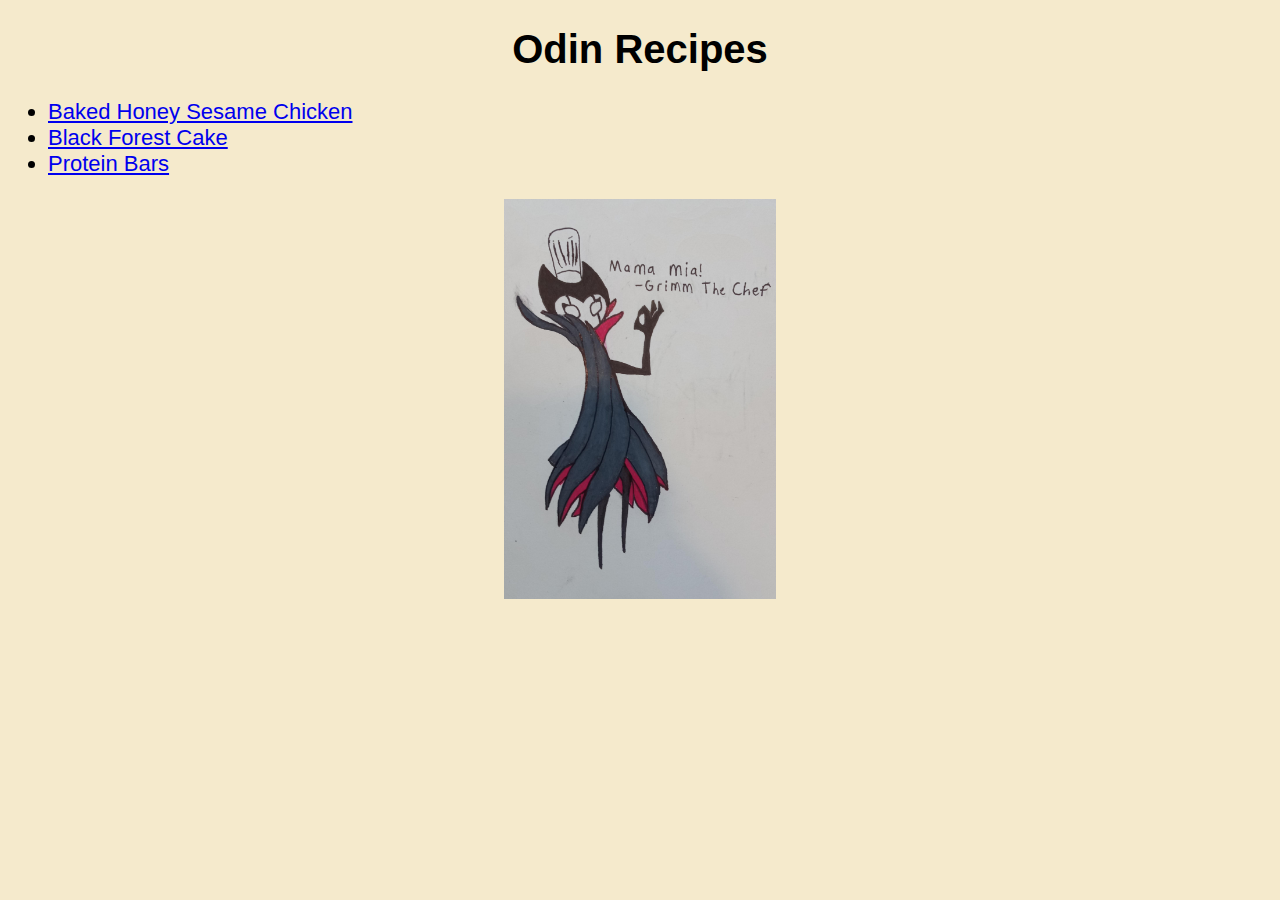
<file: index.html>
<!DOCTYPE html>
<html lang="en">
    <head>
        <meta charset="UTF-8">
        <title>Redluma's Recipes!</title>
        <link rel="stylesheet" href="css/style.css">
    </head>
    <body>
        <h1 class="title">Odin Recipes</h1>
        <ul>
            <li><a href="recipes/baked-honey-sesame-chicken.html">Baked Honey Sesame Chicken</a></li>
            <li><a href="recipes/black-forest-cake.html">Black Forest Cake</a></li>
            <li><a href="recipes/protein-bars.html">Protein Bars</a></li>
        </ul>
        <img class="food-picture center-img" src="img/chef-grimm.jpg" alt="A handsome chef">
    </body>
</html>
</file>
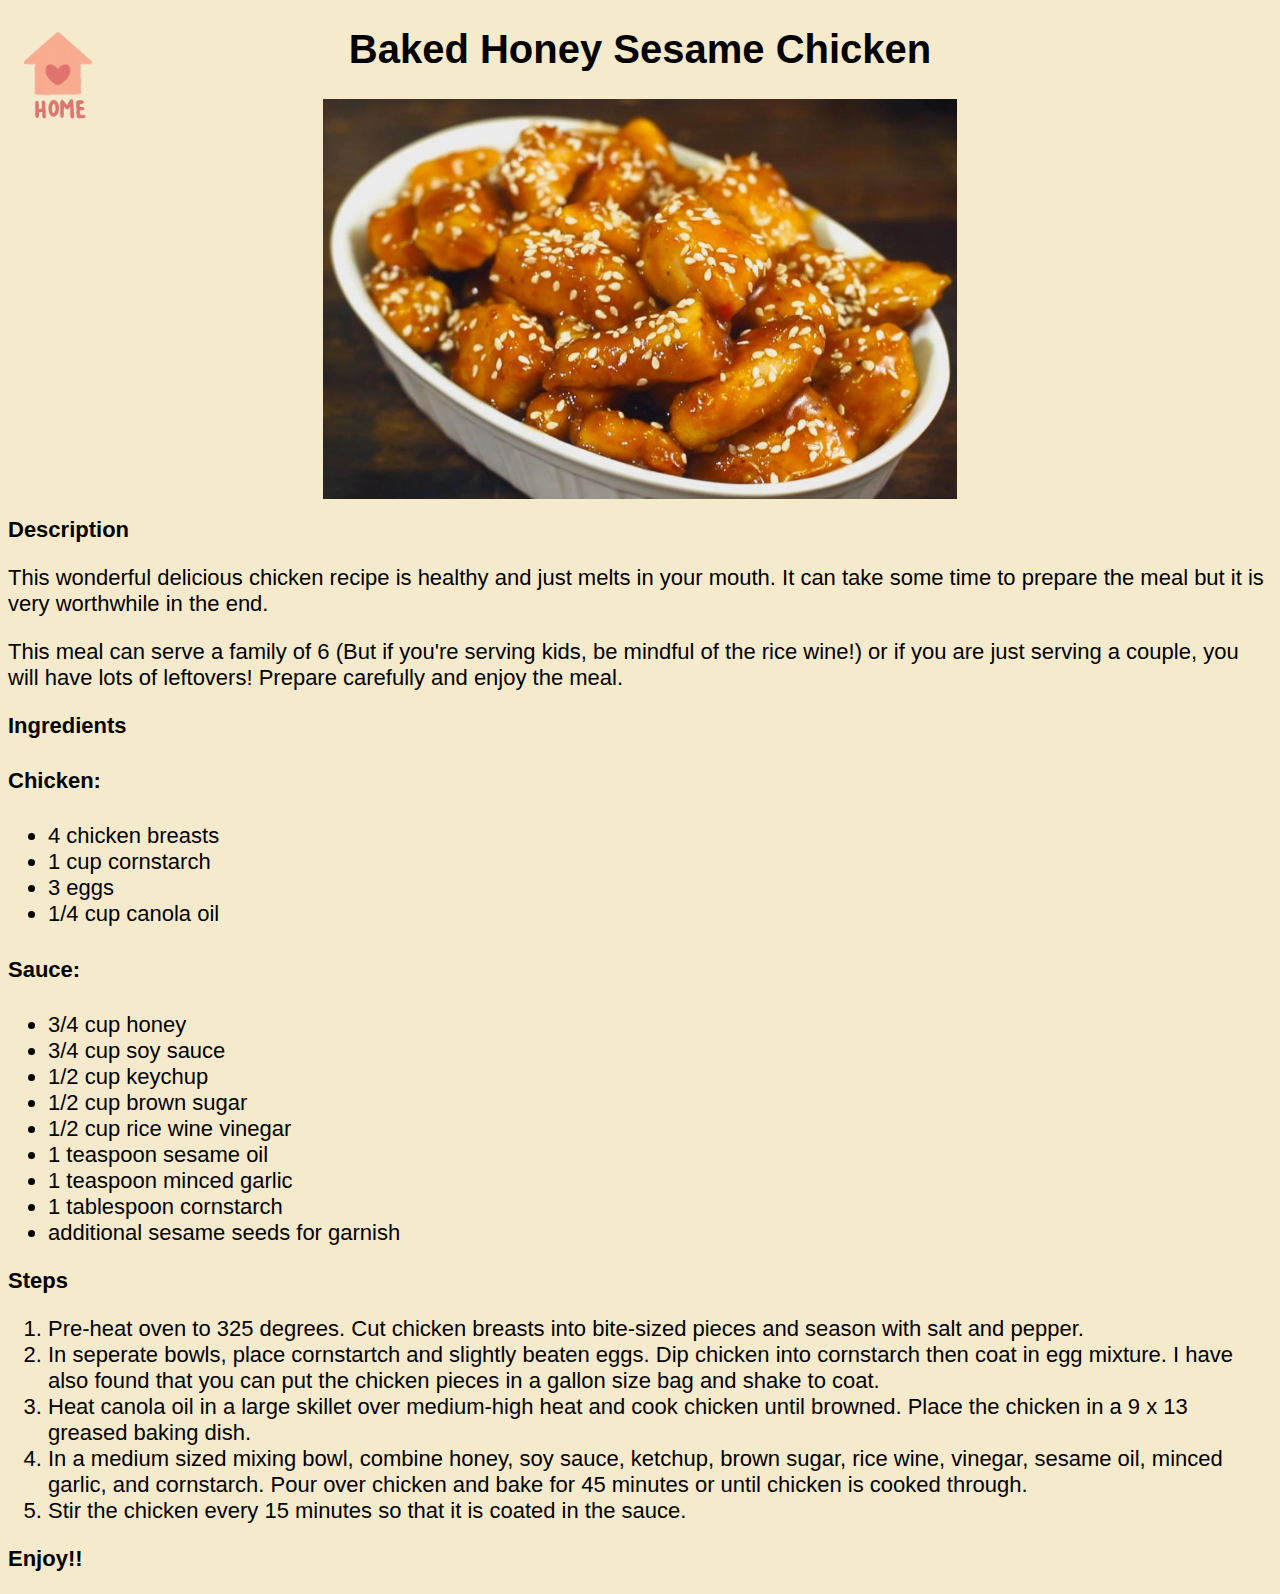
<file: recipes/baked-honey-sesame-chicken.html>
<!DOCTYPE html>
<html lang="en">
    <head>
        <meta charset="UTF-8">
        <title>Baked Honey Sesame Chicken</title>
        <link rel="stylesheet" href="../css/style.css">
    </head>
    <body>
        <a href="../index.html">
            <img class="home-button" src="../img/home-button.gif" alt="home button">
        </a>
        <h1 class="title">Baked Honey Sesame Chicken</h1>
        <img class="food-picture center-img" src="../img/baked-honey-sesame-chicken.jpeg" alt="Chicken">
        <h2>Description</h2>
        <p>This wonderful delicious chicken recipe is healthy and just melts in your mouth. It can take some time to prepare the meal but it is very worthwhile in the end.</p>
        <p>This meal can serve a family of 6 (But if you're serving kids, be mindful of the rice wine!) or if you are just serving a couple, you will have lots of leftovers! Prepare carefully and enjoy the meal.</p>
        <h2>Ingredients</h2>
        <h4>Chicken:</h4>
        <ul>
            <li>4 chicken breasts</li>
            <li>1 cup cornstarch</li>
            <li>3 eggs</li>
            <li>1/4 cup canola oil</li>
        </ul>
        <h4>Sauce:</h4>
        <ul>
            <li>3/4 cup honey</li>
            <li>3/4 cup soy sauce</li>
            <li>1/2 cup keychup</li>
            <li>1/2 cup brown sugar</li>
            <li>1/2 cup rice wine vinegar</li>
            <li>1 teaspoon sesame oil</li>
            <li>1 teaspoon minced garlic</li>
            <li>1 tablespoon cornstarch</li>
            <li>additional sesame seeds for garnish</li>
        </ul>
        <h2>Steps</h2>
        <ol>
            <li>Pre-heat oven to 325 degrees. Cut chicken breasts into bite-sized pieces and season with salt and pepper.</li>
            <li>In seperate bowls, place cornstartch and slightly beaten eggs. Dip chicken into cornstarch then coat in egg mixture. I have also found that you can put the chicken pieces in a gallon size bag and shake to coat.</li>
            <li>Heat canola oil in a large skillet over medium-high heat and cook chicken until browned. Place the chicken in a 9 x 13 greased baking dish.</li>
            <li>In a medium sized mixing bowl, combine honey, soy sauce, ketchup, brown sugar, rice wine, vinegar, sesame oil, minced garlic, and cornstarch. Pour over chicken and bake for 45 minutes or until chicken is cooked through.</li>
            <li>Stir the chicken every 15 minutes so that it is coated in the sauce.</li>
        </ol>
        <p><strong>Enjoy!!</strong></p>
    </body>
</html>
</file>
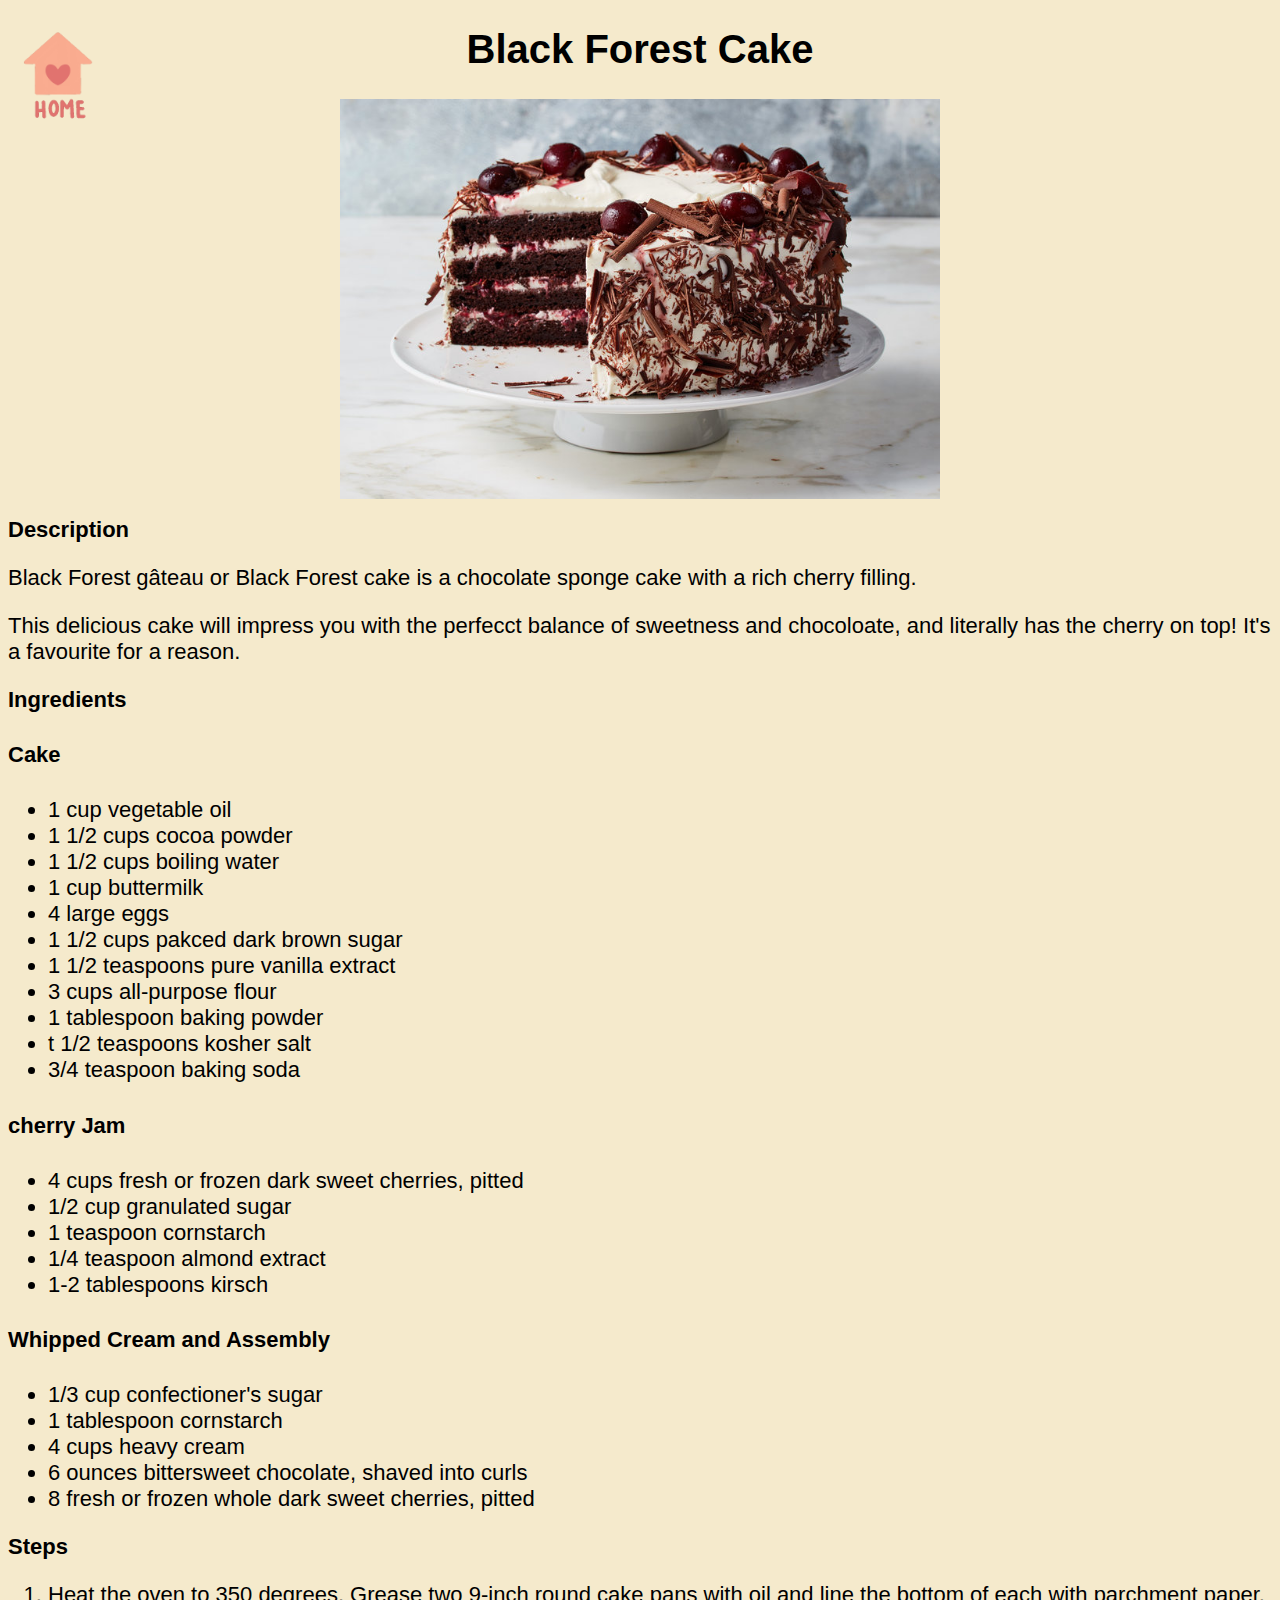
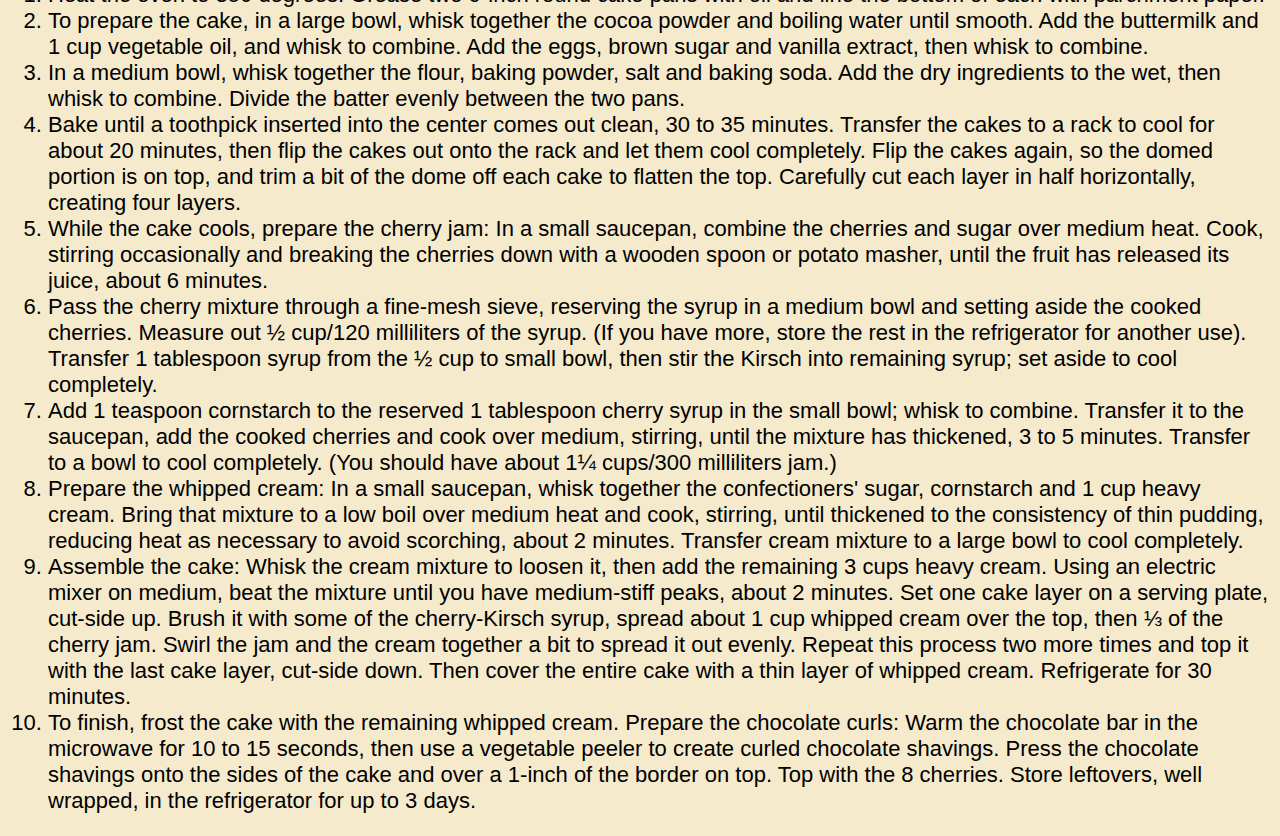
<file: recipes/black-forest-cake.html>
<!DOCTYPE html>
<html lang="en">
    <head>
        <meta charset="UTF-8">
        <title>Black Forest Cake</title>
        <link rel="stylesheet" href="../css/style.css">
    </head>
    <body>
        <a href="../index.html">
            <img class="home-button" src="../img/home-button.gif" alt="home button">
        </a>
        <h1 class="title">Black Forest Cake</h1>
        <img class="food-picture center-img" src="../img/black-forest-cake.jpg" alt="Black forest cake">
        <h2>Description</h2>
        <p>Black Forest gâteau or Black Forest cake is a chocolate sponge cake with a rich cherry filling.</p>
        <p>This delicious cake will impress you with the perfecct balance of sweetness and chocoloate, and literally has the cherry on top! It's a favourite for a reason.</p>
        <h2>Ingredients</h2>
        <h4>Cake</h4>
        <ul>
            <li>1 cup vegetable oil</li>
            <li>1 1/2 cups cocoa powder</li>
            <li>1 1/2 cups boiling water</li>
            <li>1 cup buttermilk</li>
            <li>4 large eggs</li>
            <li>1 1/2 cups pakced dark brown sugar</li>
            <li>1 1/2 teaspoons pure vanilla extract</li>
            <li>3 cups all-purpose flour</li>
            <li>1 tablespoon baking powder</li>
            <li>t 1/2 teaspoons kosher salt</li>
            <li>3/4 teaspoon baking soda</li>
        </ul>
        <h4>cherry Jam</h4>
        <ul>
            <li>4 cups fresh or frozen dark sweet cherries, pitted</li>
            <li>1/2 cup granulated sugar</li>
            <li>1 teaspoon cornstarch</li>
            <li>1/4 teaspoon almond extract</li>
            <li>1-2 tablespoons kirsch</li>
        </ul>
        <h4>Whipped Cream and Assembly</h4>
        <ul>
            <li>1/3 cup confectioner's sugar</li>
            <li>1 tablespoon cornstarch</li>
            <li>4 cups heavy cream</li>
            <li>6 ounces bittersweet chocolate, shaved into curls</li>
            <li>8 fresh or frozen whole dark sweet cherries, pitted</li>
        </ul>
        <h2>Steps</h2>
        <ol>
            <li>Heat the oven to 350 degrees. Grease two 9-inch round cake pans with oil and line the bottom of each with parchment paper.</li>
            <li>To prepare the cake, in a large bowl, whisk together the cocoa powder and boiling water until smooth. Add the buttermilk and 1 cup vegetable oil, and whisk to combine. Add the eggs, brown sugar and vanilla extract, then whisk to combine.</li>
            <li>In a medium bowl, whisk together the flour, baking powder, salt and baking soda. Add the dry ingredients to the wet, then whisk to combine. Divide the batter evenly between the two pans.</li>
            <li>Bake until a toothpick inserted into the center comes out clean, 30 to 35 minutes. Transfer the cakes to a rack to cool for about 20 minutes, then flip the cakes out onto the rack and let them cool completely. Flip the cakes again, so the domed portion is on top, and trim a bit of the dome off each cake to flatten the top. Carefully cut each layer in half horizontally, creating four layers.</li>
            <li>While the cake cools, prepare the cherry jam: In a small saucepan, combine the cherries and sugar over medium heat. Cook, stirring occasionally and breaking the cherries down with a wooden spoon or potato masher, until the fruit has released its juice, about 6 minutes.</li>
            <li>Pass the cherry mixture through a fine-mesh sieve, reserving the syrup in a medium bowl and setting aside the cooked cherries. Measure out ½ cup/120 milliliters of the syrup. (If you have more, store the rest in the refrigerator for another use). Transfer 1 tablespoon syrup from the ½ cup to small bowl, then stir the Kirsch into remaining syrup; set aside to cool completely.</li>
            <li>Add 1 teaspoon cornstarch to the reserved 1 tablespoon cherry syrup in the small bowl; whisk to combine. Transfer it to the saucepan, add the cooked cherries and cook over medium, stirring, until the mixture has thickened, 3 to 5 minutes. Transfer to a bowl to cool completely. (You should have about 1¼ cups/300 milliliters jam.)</li>
            <li>Prepare the whipped cream: In a small saucepan, whisk together the confectioners' sugar, cornstarch and 1 cup heavy cream. Bring that mixture to a low boil over medium heat and cook, stirring, until thickened to the consistency of thin pudding, reducing heat as necessary to avoid scorching, about 2 minutes. Transfer cream mixture to a large bowl to cool completely.</li>
            <li>Assemble the cake: Whisk the cream mixture to loosen it, then add the remaining 3 cups heavy cream. Using an electric mixer on medium, beat the mixture until you have medium-stiff peaks, about 2 minutes. Set one cake layer on a serving plate, cut-side up. Brush it with some of the cherry-Kirsch syrup, spread about 1 cup whipped cream over the top, then ⅓ of the cherry jam. Swirl the jam and the cream together a bit to spread it out evenly. Repeat this process two more times and top it with the last cake layer, cut-side down. Then cover the entire cake with a thin layer of whipped cream. Refrigerate for 30 minutes.</li>
            <li>To finish, frost the cake with the remaining whipped cream. Prepare the chocolate curls: Warm the chocolate bar in the microwave for 10 to 15 seconds, then use a vegetable peeler to create curled chocolate shavings. Press the chocolate shavings onto the sides of the cake and over a 1-inch of the border on top. Top with the 8 cherries. Store leftovers, well wrapped, in the refrigerator for up to 3 days.</li>
        </ol>
    </body>
</html>
</file>
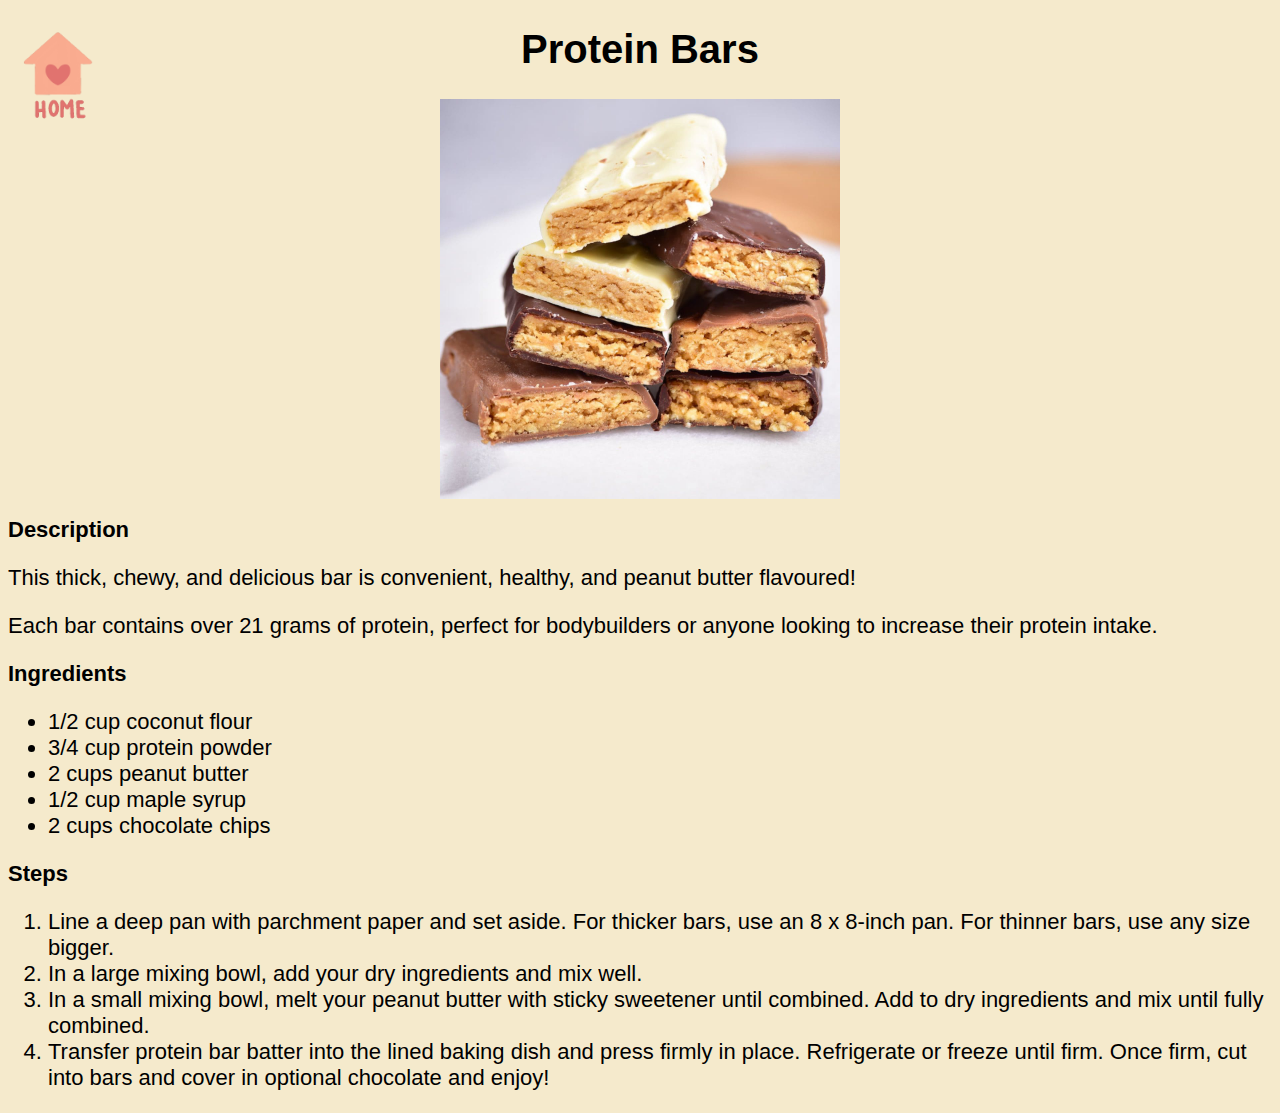
<file: recipes/protein-bars.html>
<!DOCTYPE html>
<html lang="en">
    <head>
        <meta charset="UTF-8">
        <title>Protein Bars</title>
        <link rel="stylesheet" href="../css/style.css">
    </head>
    <body>
        <a href="../index.html">
            <img class="home-button" src="../img/home-button.gif" alt="home button">
        </a>
        <h1 class="title">Protein Bars</h1>
        <img class="food-picture center-img" src="../img/protein-bars.jpg" alt="Protein bars">
        <h2>Description</h2>
        <p>This thick, chewy, and delicious bar is convenient, healthy, and peanut butter flavoured!</p>
        <p>Each bar contains over 21 grams of protein, perfect for bodybuilders or anyone looking to increase their protein intake.</p>
        <h2>Ingredients</h2>
        <ul>
            <li>1/2 cup coconut flour</li>
            <li>3/4 cup protein powder</li>
            <li>2 cups peanut butter</li>
            <li>1/2 cup maple syrup</li>
            <li>2 cups chocolate chips</li>
        </ul>
        <h2>Steps</h2>
        <ol>
            <li>Line a deep pan with parchment paper and set aside. For thicker bars, use an 8 x 8-inch pan. For thinner bars, use any size bigger.</li>
            <li>In a large mixing bowl, add your dry ingredients and mix well.</li>
            <li>In a small mixing bowl, melt your peanut butter with sticky sweetener until combined. Add to dry ingredients and mix until fully combined.</li>
            <li>Transfer protein bar batter into the lined baking dish and press firmly in place. Refrigerate or freeze until firm. Once firm, cut into bars and cover in optional chocolate and enjoy!</li>
        </ol>
    </body>
</html>
</file>
<file: css/style.css>
* {
    font-family: Arial, sans-serif;
    font-size: 22px;
}
body {
    background-color: #f5eacc;
}
.food-picture {
    height: 400px;
    width: auto;
}
.center-img {
    display: block;
    margin-left: auto;
    margin-right: auto;
}
.title {
    text-align: center;
    font-weight: 900;
    font-size: 40px;
}
.home-button {
    color: lightskyblue;
    background-color: #f5eacc;
    position: fixed;
    position: absolute top left;
    height: 100px;
    width: auto;
}
</file>
